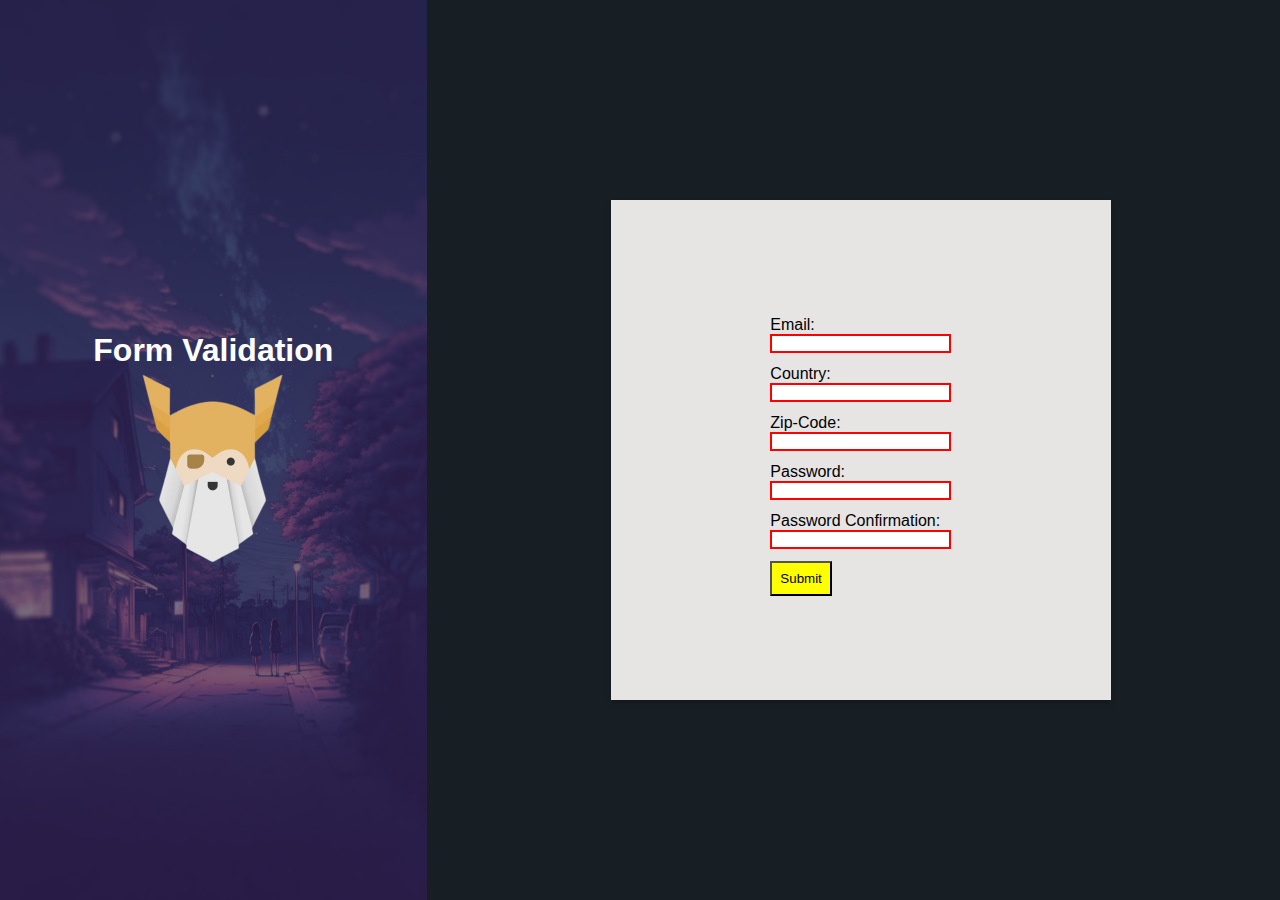
<file: index.html>
<!DOCTYPE html>
<html lang="en">
  <head>
    <meta charset="UTF-8" />
    <meta name="viewport" content="width=device-width, initial-scale=1.0" />
    <link rel="stylesheet" href="style.css" />
    <script defer src="script.js"></script>
    <title>Form-Validation</title>
  </head>
  <body>
    <div class="container">
      <div class="heading-container">
        <h1>Form Validation</h1>
        <img src="/img/odinnobackground.png" alt="" />
      </div>

      <!-- Email, Country, Zip Code, Password and Password Confirmation fields -->
      <div class="content-container">
        <div class="form-container">
          <form action="">
            <!-- Form inputs -->
            <div class="content">
              <label for="email">Email:</label>
              <input class="email" type="email" name="email" required />
            </div>
            <div class="content">
              <label for="country">Country:</label>
              <input class="country" type="text" name="country" required />
            </div>
            <div class="content">
              <label for="zipcode">Zip-Code:</label>
              <input class="zipcode" type="number" name="zipcode" required />
            </div>
            <div class="content">
              <label for="password">Password:</label>
              <input
                class="password"
                type="password"
                name="password"
                required
              />
            </div>

            <div class="content">
              <label for="confirm-password">Password Confirmation:</label>
              <input
                class="confirm-password"
                type="password"
                name="confirm-password"
                required
              />
            </div>
            <!-- Submit button -->
            <button class="content" type="submit">Submit</button>
          </form>
        </div>
      </div>
    </div>
  </body>
</html>
</file>
<file: style.css>
:root {
  --shadow: 0 4px 6px rgba(0, 0, 0, 0.1), 0 1px 3px rgba(0, 0, 0, 0.08);
  --main-grey: #e7e5e4;
  --text-size: 1.2rem;
  --main-color: #acd7ec;
  --global-margin-top: 36px;
}

* {
  margin: 0;
  padding: 0;
  box-sizing: border-box;
}

body {
  font-family: Roboto, -apple-system, BlinkMacSystemFont, 'Segoe UI', Oxygen,
    Ubuntu, Cantarell, 'Open Sans', 'Helvetica Neue', sans-serif;
}

.container {
  display: flex;
  justify-content: center;
  align-items: center;
  height: 100vh;
}

.heading-container {
  display: flex;
  flex-direction: column;
  justify-content: center;
  align-items: center;
  background-image: url('/img/wallpaper.jpg');
  background-position: center;
  background-repeat: no-repeat;
  background-size: cover;
  height: 100%;
  flex: 1;
  color: white;
}

img {
  width: 200px;
  height: auto;
}

.content-container {
  display: flex;
  flex: 2;
  justify-content: center;
  align-items: center;
  height: 100%;
  background-color: #171f24;
}

.form-container {
  display: flex;
  justify-content: center;
  align-items: center;
  width: 500px;
  height: 500px;
  margin-left: 15px;
  flex-direction: column;
  padding: 12px;
  background-color: var(--main-grey);
  box-shadow: var(--shadow);
}

.content {
  display: flex;
  flex-direction: column;
  margin-top: 12px;
}

button {
  padding: 8px;
  background-color: yellow;
}

input:invalid {
  border: 2px solid red;
}
input:valid {
  border: 2px solid green;
}
</file>
